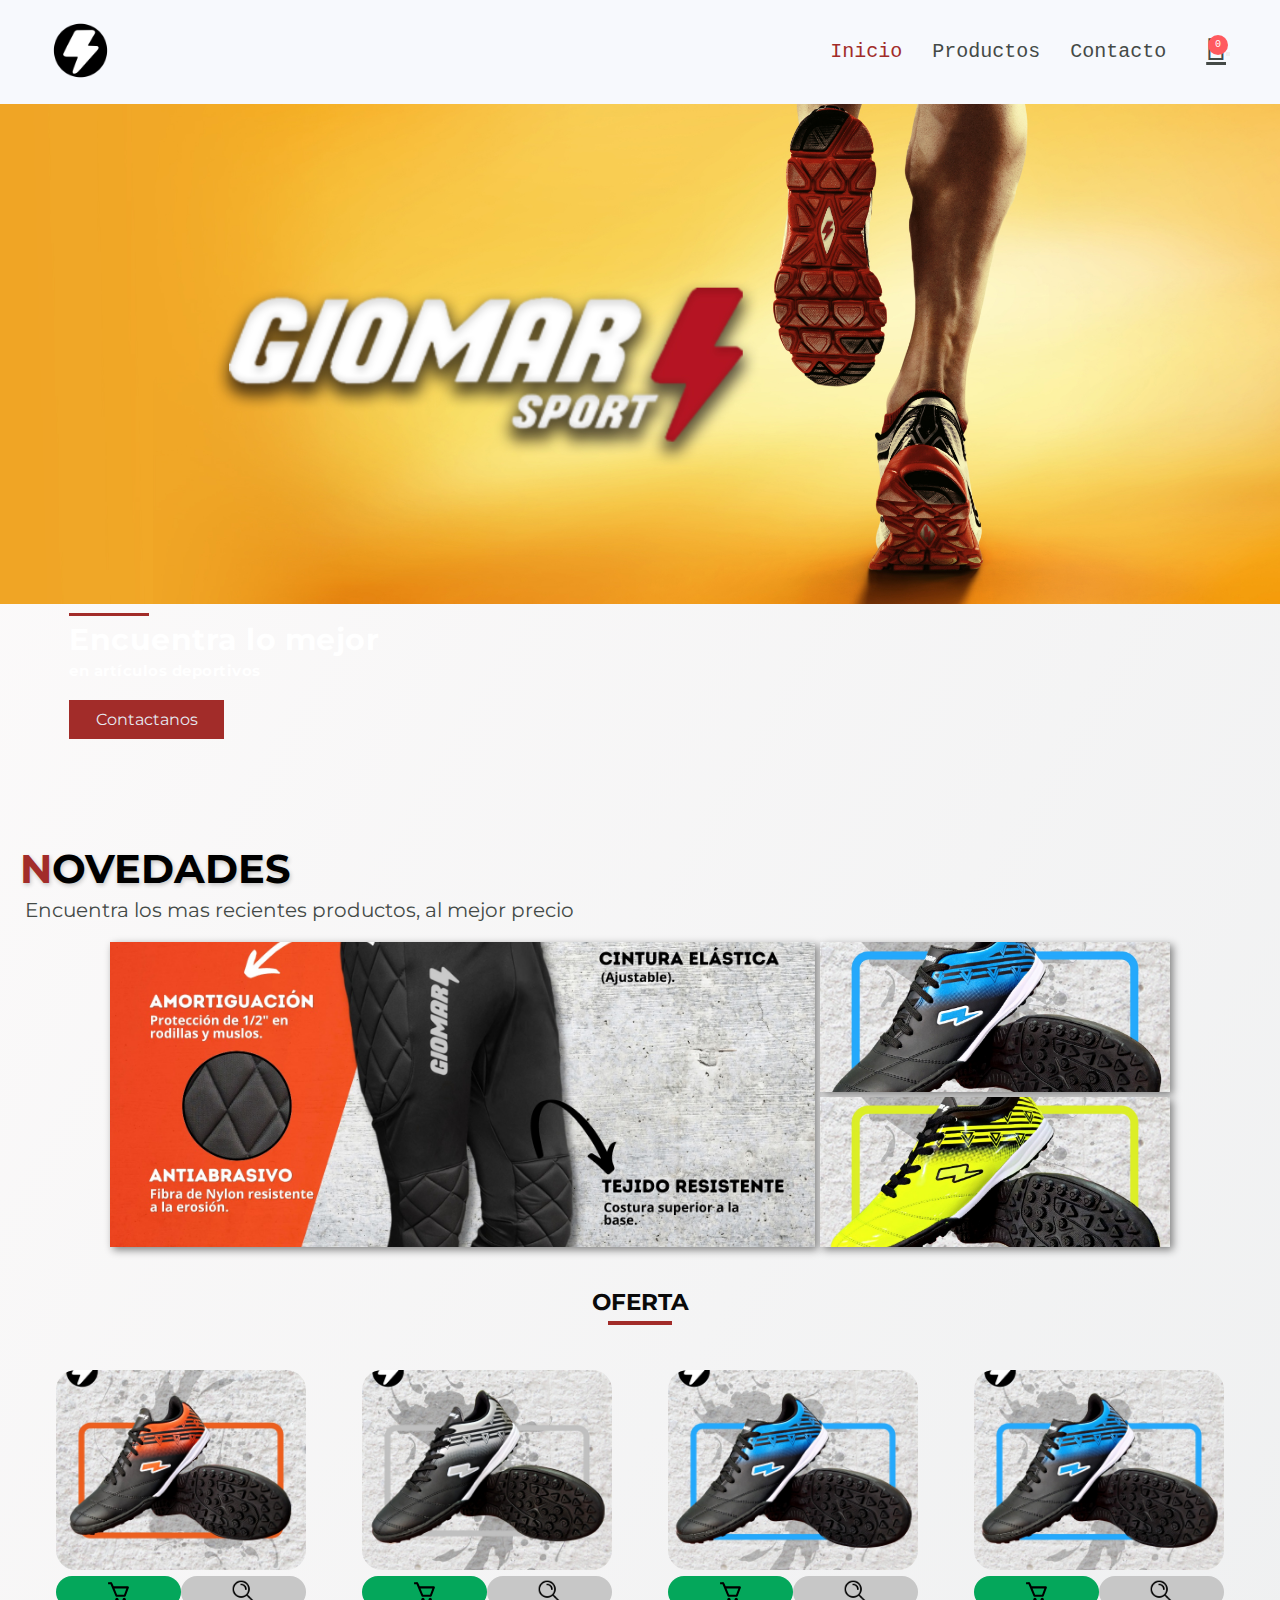
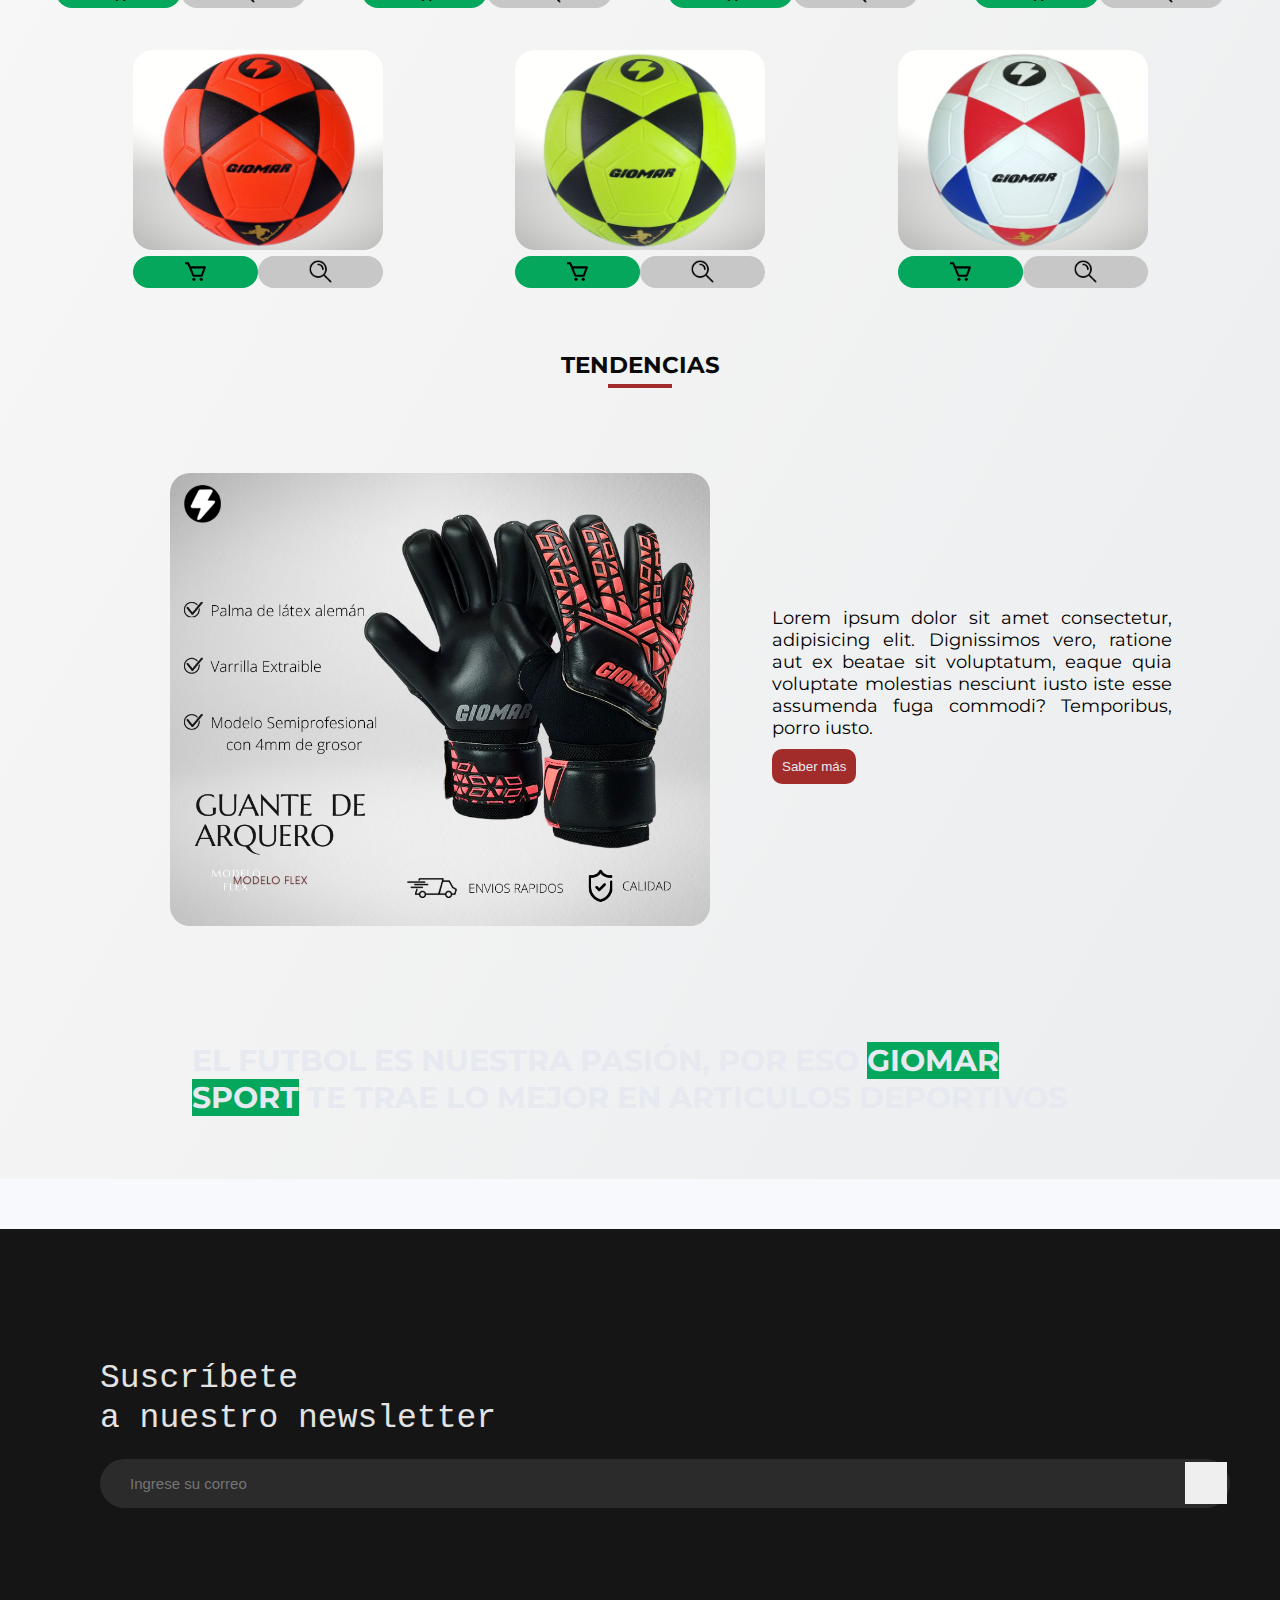
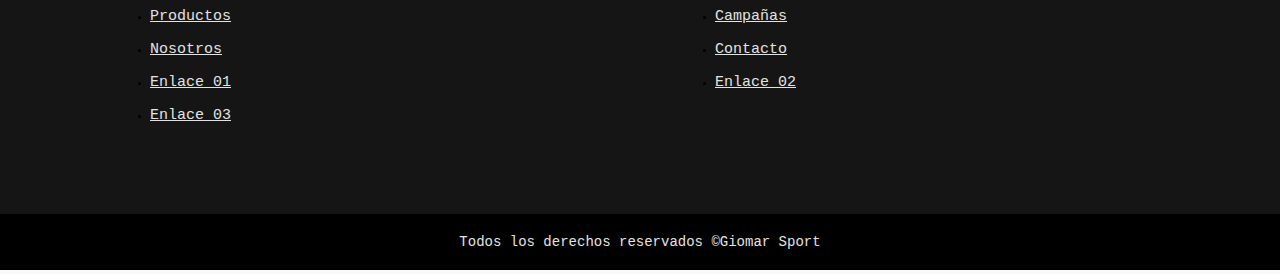
<file: index.html>
<!DOCTYPE html>
<html lang="es">

<head>
    <meta charset="UTF-8">
    <meta name="viewport" content="width=device-width, initial-scale=1.0">
    <title>Giomar Sport </title>
    <link rel="shortcut icon " href="imagenes/logo.png">
    <link rel="stylesheet" href="stylos.css">

</head>

<body>
    <header>
        <div class="hm-header">

            <div class="container">
                <div class="header-menu">

                    <div class="hm-logo">
                        <a href="#">
                            <img id="header__logo" src="./imagenes/logo.png" alt="">
                        </a>
                    </div>

                    <nav class="hm-menu">
                        <ul>
                            <li><a href="./index.html">Inicio</a></li>
                            <li><a href="http://">Productos</a></li>
                            <li><a href="./contacto.html">Contacto</a></li>
                        </ul>
                        <div class="hm-icon-cart">
                            <a href="#">
                                <i class="las la-shopping-cart"></i>
                                <span>0</span>
                            </a>
                        </div>

                        <div class="icon-menu">
                            <button type="button"><i class="fas fa-bars"></i></button>
                        </div>

                    </nav>

                </div>
            </div>
    </header>
    <main>
        <div class="slider-frame">
            <ul>
                <li><img src="imagenes/piedepagina.jpg" alt=""></li>
                <li><img src="imagenes/tapar.jpg" alt=""></li>
                <li><img src="imagenes/slider2.jpg" alt=""></li>
                <li><img src="imagenes/slider3.jpg" alt=""></li>
            </ul>
            <div class="banner-caption">
                <div class="line-dec"></div>
                <h2>Encuentra lo mejor</h2>
                <span>en artículos deportivos</span>
                <div class="red-button">
                    <a class="scrollTo" data-scrollTo="popular"
                        href="https://www.facebook.com/giomarsport1 ">Contactanos</a>
                </div>
            </div>
        </div>
        <div class="textmain">
            <h1>NOVEDADES</h1>
            <p>Encuentra los mas recientes productos, al mejor precio </p>
        </div>

        <section class="Novedades">
            <div class="Novedades__destaqueprincipal">
                <h3 class="Novedades__titulo"> </h3>
            </div>

            <div class="Novedades__destaquesecundario">
                <h3 class="Novedades__titulo"> </h3>
            </div>

            <div class="Novedades__destaquesecundario">
                <h3 class="Novedades__titulo"></h3>
            </div>
        </section>

        <div class="title__main">
            <h3>OFERTA</h3>
            <div class="text__tendencias-raya"></div>
        </div>
        <section class="oferta">
            <div class="oferta__div">
                <h3 class="oferta__div-img oferta__div-img1"></h3>
                <a href="/productos.html" class="oferta__div-carrito"></a>
                <span class="oferta__div-lupa"></span>

            </div>
            <div class="oferta__div">
                <h3 class="oferta__div-img oferta__div-img2"> </h3>
                <a href="/productos.html" class="oferta__div-carrito"></a>
                <span class="oferta__div-lupa"></span>
            </div>
            <div class="oferta__div">
                <h3 class="oferta__div-img oferta__div-img3"> </h3>
                <a href="/productos.html" class="oferta__div-carrito"></a>
                <span class="oferta__div-lupa"></span>
            </div>
            <div class="oferta__div">
                <h3 class="oferta__div-img oferta__div-img3"> </h3>
                <a href="/productos.html" class="oferta__div-carrito"></a>
                <span class="oferta__div-lupa"></span>
            </div>
        </section>
        <section class="oferta oferta2">
            <div class="oferta2__div">
                <h3 class="oferta2__div-img oferta2__div-img1"></h3>
                <a href="/productos.html" class="oferta__div-carrito"></a>
                <span class="oferta__div-lupa"></span>

            </div>
            <div class="oferta2__div">
                <h3 class="oferta2__div-img oferta2__div-img2"> </h3>
                <a href="/productos.html" class="oferta__div-carrito"></a>
                <span class="oferta__div-lupa"></span>
            </div>
            <div class="oferta2__div">
                <h3 class="oferta2__div-img oferta2__div-img3"> </h3>
                <a href="/productos.html" class="oferta__div-carrito"></a>
                <span class="oferta__div-lupa"></span>
            </div>
        </section>
        <div class="title__main">
            <h3>TENDENCIAS</h3>
            <div class="text__tendencias-raya"></div>
        </div>
        <section class="tendencias">

            <div class="tendencias__img"><img src="imagenes/arquero_flex_detalles.png"></div>
            <div class="tendencias__text">
                <p>Lorem ipsum dolor sit amet consectetur, adipisicing elit. Dignissimos vero, ratione aut ex beatae sit
                    voluptatum, eaque quia voluptate molestias nesciunt iusto iste esse assumenda fuga commodi?
                    Temporibus, porro iusto.</p>
                <button class="tendencias-btn">Saber más</button>

            </div>

        </section>
        <section class="fig-container">
                <div class="fig-container__img">
                    <div class="fig-container__tittle">
                        <h1>EL FUTBOL ES NUESTRA PASIÓN, POR ESO <span>GIOMAR SPORT</span> TE TRAE LO MEJOR EN ARTICULOS DEPORTIVOS</h1>
                    </div>
                </div>
                <div class="fig-container__raya">

           </div>
        </section>


    </main>
    <footer>
        <div class="container2">

            <div class="foo-row">
                <div class="foo-col">
                    <h2>Suscríbete <br>a nuestro newsletter</h2>
                    <form action="" method="GET">

                        <div class="f-input">
                            <input type="text" placeholder="Ingrese su correo">
                            <button type="submit" class="hm-btn-round btn-primary"><i
                                    class="far fa-paper-plane"></i></button>
                        </div>
                    </form>

                </div>

                <div class="foo-col">
                    <ul>
                        <li><a href="http://">Productos</a></li>
                        <li><a href="http://">Campañas</a></li>
                        <li><a href="http://">Nosotros</a></li>
                        <li><a href="http://">Contacto</a></li>
                        <li><a href="http://">Enlace 01</a></li>
                        <li><a href="http://">Enlace 02</a></li>
                        <li><a href="http://">Enlace 03</a></li>
                    </ul>
                </div>

            </div>
        </div>
        <div class="foo-copy">
            <div class="container">
                <p> Todos los derechos reservados ©Giomar Sport </p>
            </div>
        </div>

    </footer>

    </script>
</body>

</html>
</file>
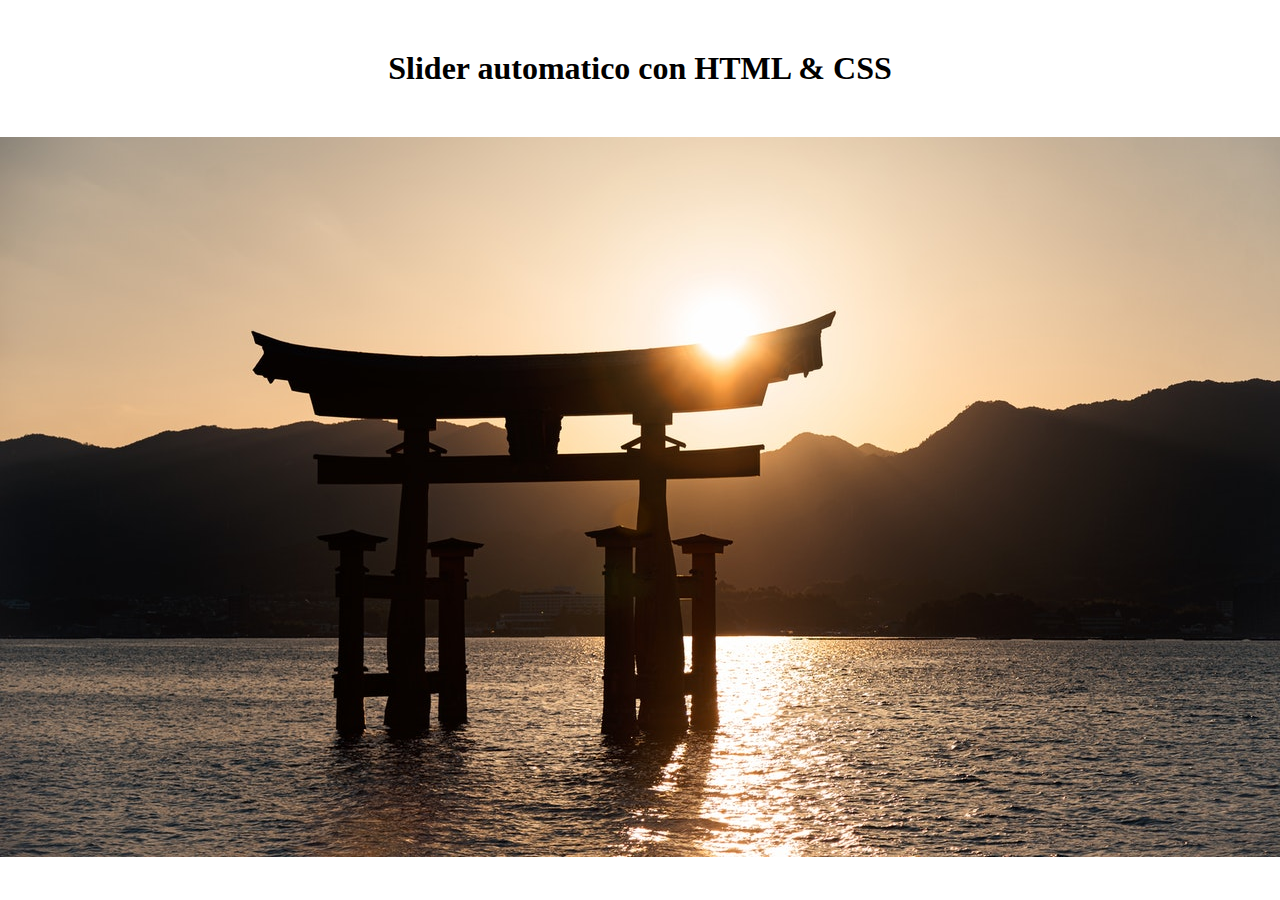
<file: Slider/index.html>
<!DOCTYPE html>
<html lang="en">
<head>
    <meta charset="UTF-8">
    <meta http-equiv="X-UA-Compatible" content="IE=edge">
    <meta name="viewport" content="width=device-width, initial-scale=1.0">
    <title>Slider</title>
    <link rel="stylesheet" href="style.css">
</head>
<body>

    <h2>Slider automatico con HTML & CSS</h2>

    <div class="slider-frame">
        <ul>
            <li><img src="slider1.jpg" alt=""></li>
            <li><img src="slider2.jpg" alt=""></li>
            <li><img src="slider3.jpg" alt=""></li>
            <li><img src="slider4.jpg" alt=""></li>
        </ul>
    </div>
    
</body>
</html>
</file>
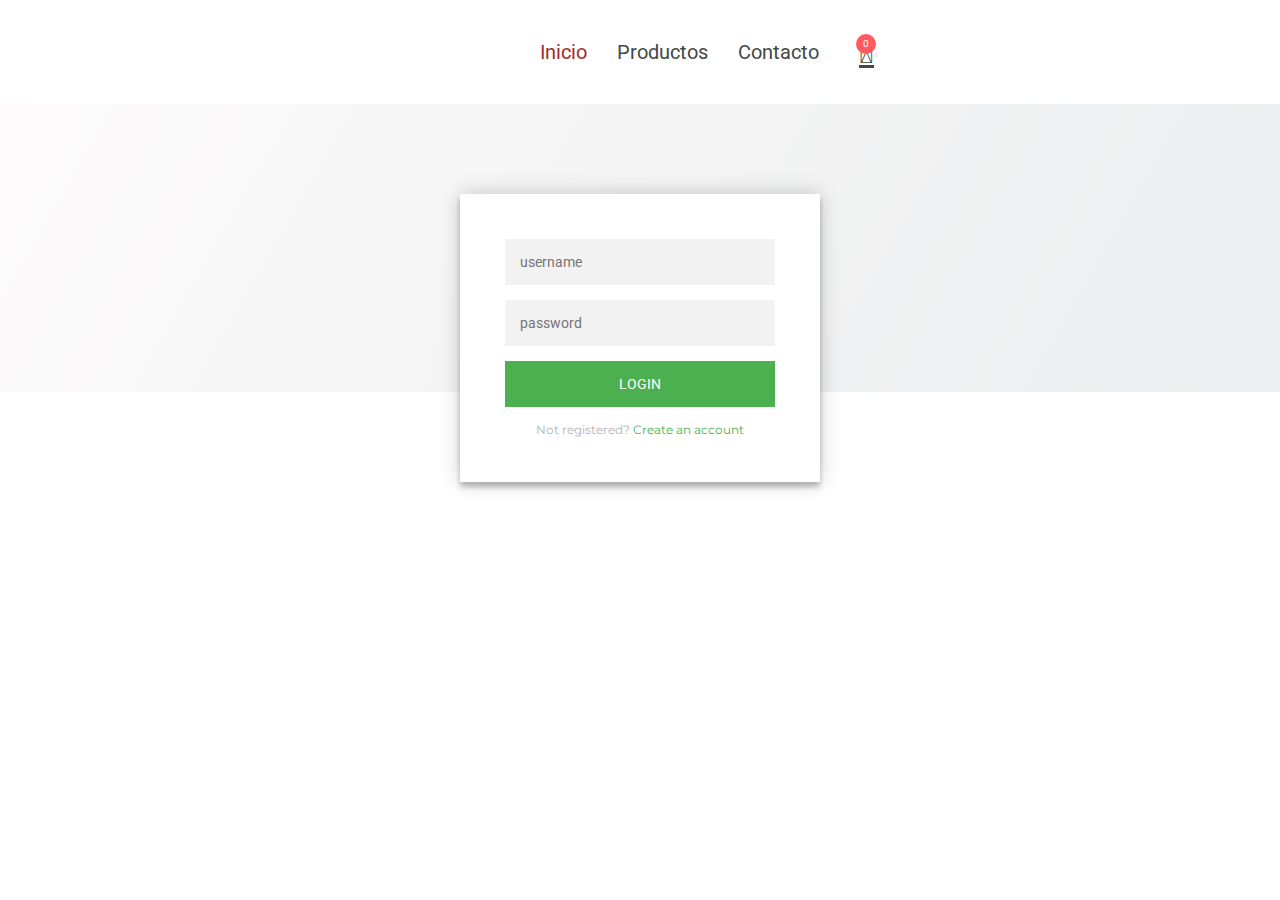
<file: contacto.html>
<!DOCTYPE html>
<html lang="es">
    <head>
        <meta charset="UTF-8">
        <meta name="viewport" content="width=device-width, initial-scale=1.0">
        <title>Giomar Sport </title>
        <link rel="shortcut icon " href="imagenes/logo.png">
        <link rel="stylesheet" href="stylos.css">
        <link rel="stylesheet" href="./css/contacto.css">
    
    </head>
    <body>
        <header>
            <div class="hm-header">

                <div class="container">
                    <div class="header-menu">
    
                        <div class="hm-logo">
                            <a href="#">
                                <img id="header__logo"src="./imagenes/logo.png" alt="">
                            </a>
                        </div>
    
                        <nav class="hm-menu">
                            <ul>
                                <li><a  href="./index.html">Inicio</a></li>
                                <li><a href="http://">Productos</a></li>
                                <li><a href="http://">Contacto</a></li>
                            </ul>
                            <div class="hm-icon-cart">
                                <a href="#">
                                    <i class="las la-shopping-cart"></i>
                                    <span>0</span>
                                </a>
                            </div>
    
                            <div class="icon-menu">
                                <button type="button"><i class="fas fa-bars"></i></button>
                            </div>
    
                        </nav>
    
                    </div>
                </div>  
        </header>
        <main>
            <div class="form">
                <form class="register-form">
                  <input type="text" placeholder="name"/>
                  <input type="password" placeholder="password"/>
                  <input type="text" placeholder="email address"/>
                  <button>create</button>
                  <p class="message">Already registered? <a href="#">Sign In</a></p>
                </form>
                <form class="login-form">
                  <input type="text" placeholder="username"/>
                  <input type="password" placeholder="password"/>
                  <button>login</button>
                  <p class="message">Not registered? <a href="#">Create an account</a></p>
                </form>
              </div>
            </div>
        </main>
</html>
</file>
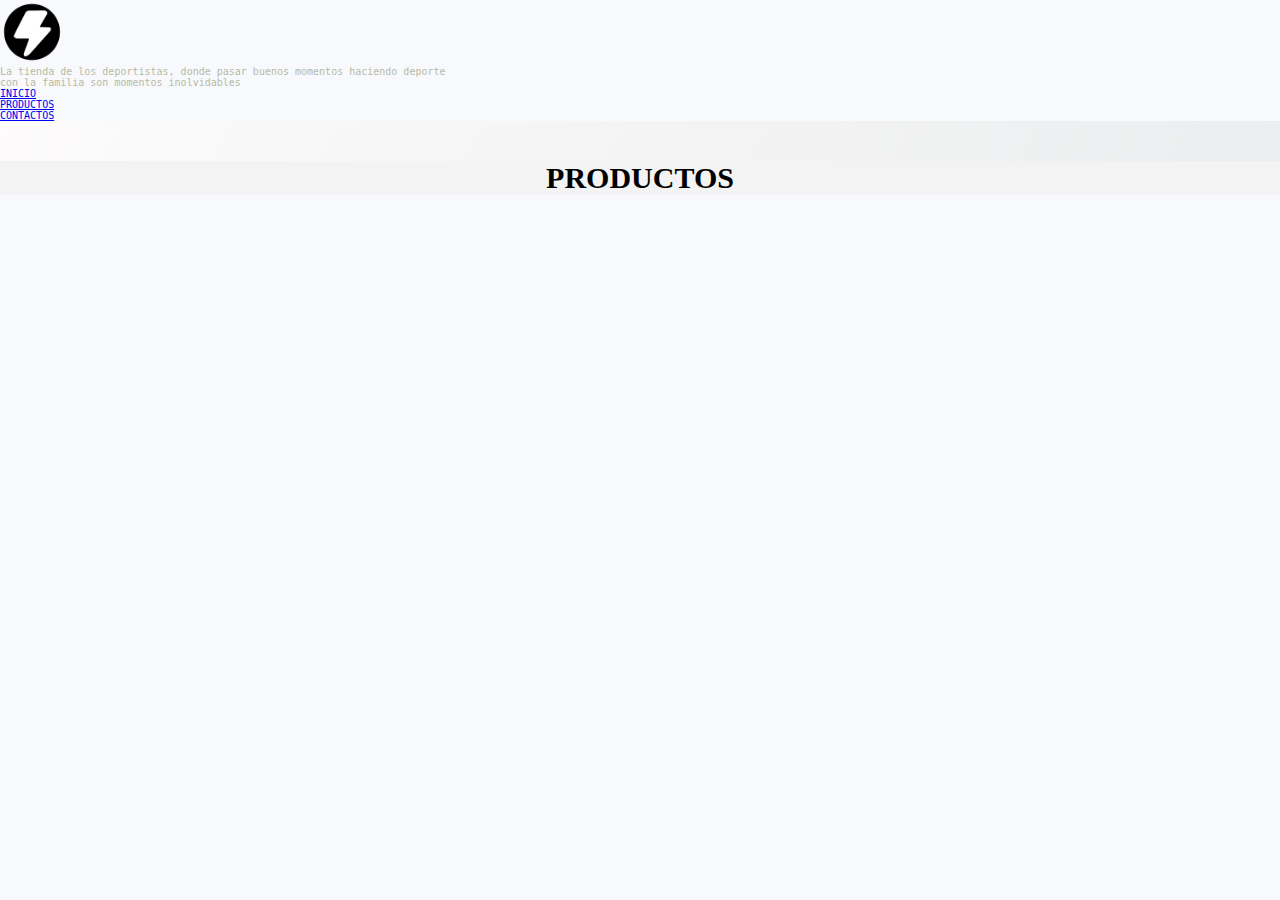
<file: productos.html>
<!DOCTYPE html>
<html lang="en">
<head>
    <meta charset="UTF-8">
    <meta http-equiv="X-UA-Compatible" content="IE=edge">
    <meta name="viewport" content="width=device-width, initial-scale=1.0">
    <title>PRODUCTOSt</title>
    <link rel="stylesheet" href="stylos.css">
</head>
<body>
    <header>
            
        <div class="container">
            <img src="imagenes/logo.png" width="5%">
            <p style="color:#B9BAA3 ;"> La tienda de los deportistas, donde pasar buenos momentos haciendo deporte <br>con la familia son momentos inolvidables  </p>  
                <nav>
                    <ul>
                        <li><a href="index.html">INICIO</a></li>
                        <li><a href="productos.html">PRODUCTOS</a></li>
                        <li><a href="#">CONTACTOS</a></li>
                    </ul>
                </nav>
            </div>
             
    </header>
    <main>
        <div class="principal">
            <h1> PRODUCTOS </h1>
       </div>
    </main>
    
</body>
</html>
</file>
<file: stylos.css>
@import url('https://fonts.googleapis.com/css2?family=Montserrat:wght@300&display=swap');

:root {
    --color-principal: #FF5A5F;
    --color-primary-hover: #d64246;
    --color-menu-texto: #A22C29;
    --color-verde: #04A75B;
    --color-negro: #444A47;
    --color-fondo: #F7F9FD;
    --color-footer: #151515;
    font-size: 62.5%;
}

* {
    margin: 0px;
    padding: 0px;
    box-sizing: border-box;
}

body {

    font-family: 'Roboto', monospace;
    background: var(--color-fondo);
}

.hm-header {
    position: relative;
    height: 64px;

    line-height: 64px;
    -webkit-transition: all .6s ease-in-out;
    -moz-transition: all .6s ease-in-out;
    -ms-transition: all .6s ease-in-out;
    -o-transition: all .6s ease-in-out;
    transition: all .6s ease-in-out;
    margin-top: 20px;
    margin-bottom: 20px;
    box-sizing: border-box;
}

#header__logo {
    width: 30%;
}

.hm-header .container {
    height: 100%;
}

.hm-header.header-fixed {
    position: fixed;
    width: 100%;
    top: 0;
    left: 0;
    box-shadow: 0px 3px 6px rgba(0, 0, 0, 8%);
    z-index: 99;
    margin-top: 0px;
    margin-bottom: 0px;
}

.header-menu {
    padding: 0 50px;
    display: flex;
    height: 100%;
    justify-content: space-between;
}

.header-menu .hm-logo {
    width: 202px;

}

.hm-menu {
    display: flex;
    position: relative;
}

.la-shopping-cart:before {
    content: "\f07a";

}

.hm-menu ul {
    display: flex;
    list-style: none;


}

.hm-menu ul li a {
    color: var(--color-negro);
    font-size: 2rem;
    margin-right: 30px;
    display: inline-block;
    text-decoration: none;
}

.hm-menu>ul>li:first-child a {
    color: var(--color-menu-texto);
}

.hm-menu ul li a:hover {
    color: var(--color-principal);
}

.hm-menu .hm-icon-cart {
    margin-left: 1rem;
}

.hm-menu .hm-icon-cart a {
    font-size: 33px;
    color: var(--color-negro);
    position: relative;
}

.hm-menu .hm-icon-cart a span {
    position: absolute;
    width: 20px;
    height: 20px;
    line-height: 20px;
    text-align: center;
    top: 2px;
    right: -2px;
    font-size: 10px;
    border-radius: 50%;
    background: var(--color-principal);
    color: #fff;

}

main {


    background-image: linear-gradient(120deg, #fdfbfb 0%, #ebedee 100%);
    font-family: 'Montserrat', sans-serif;
}


.slider-frame {
    width: 100%;
    height: 80vh;
    margin: 2rem 0;
    position: relative;
    animation: fadeIn 2s ease-in-out;
    overflow: hidden;
}

.slider-frame ul {
    display: flex;

    width: 400%;
    animation: slide 16s infinite alternate ease-out;
}

.slider-frame li {
    width: 100%;
    list-style: none;
}

.slider-frame img {
    width: 100%;
    object-fit: cover;
    height: 500px;

}

@keyframes slide {
    0% {
        margin-left: 0;
    }

    20% {
        margin-left: 0;
    }

    25% {
        margin-left: -100%;
    }

    45% {
        margin-left: -100%;
    }

    50% {
        margin-left: -200%;
    }

    70% {
        margin-left: -200%;
    }

    75% {
        margin-left: -300%;
    }

    100% {
        margin-left: -300%;
    }
}

@keyframes fadeIn {
    0% {
        opacity: 0;
    }

    50% {
        opacity: 1;
    }
}

.banner-caption {
    position: absolute;
    top: 70%;
    left: 5%;
    padding: 0.5rem;
    color: #e6e9f0;
}

.banner-caption .line-dec {
    background-color: #A22C29;
    width: 80px;
    height: 3px;
}

.banner-caption h2 {
    margin-top: 0.5rem;
    margin-bottom: 0.3rem;
    font-size: 3rem;
    letter-spacing: 0.5px;
    color: #fff;
}

.banner-caption span {
    font-size: 1.5rem;
    color: #fff;
    letter-spacing: 0.5px;
    font-weight: bold;
}

.banner-caption .red-button {

    background-color: #A22C29;
    padding: 1rem 0px;
    text-align: center;
    width: 50%;
    margin: 2rem 0;



}

.banner-caption .red-button {
    cursor: pointer;
}

.scrollTo {
    text-decoration: none;
    color: #e6e9f0;
    font-size: 1.6rem;
}

.principal {
    width: 100%;
    padding: 20px 0;
}

.principal>h1 {

    background-color: rgba(243, 243, 243);
    text-align: center;
    font-size: 3rem;
    font-family: 'Times New Roman', Times, serif;
    position: relative;
    top: 20px;
}

.principal>p {
    font-size: 30px;
    text-align: center;
}

.descripcion {

    position: relative;
    left: 200px;
    top: 50px;

}

.contenido {
    column-count: 2;
    column-gap: 20px;
    width: 940px;
    margin: 20px auto;
    column-rule-style: solid;
    column-rule-width: 2px;
}

.contenido>p {
    position: relative;
    top: 120px;
    font-size: 1.2em;
    font-family: Georgia, 'Times New Roman', Times, serif;
    color: darkgray;
    font-weight: bold;
}

.portada {
    width: 60%;
    position: relative;
    left: 100px;
    border-radius: 20px;
}

.portada:hover {
    opacity: 60%;
    transition: 1s;
}

.textmain {
    width: 100%;
    margin-left: 2rem;
    margin-bottom: 2rem;

}


.textmain h1 {
    width: 80%;
    font-size: 4rem;
    text-shadow: 1px 2px 4px rgb(196, 196, 196);
}

.textmain h1::first-letter {
    color: var(--color-menu-texto);
}

.textmain h1+p {
    font-size: 2rem;
    color: var(--color-negro);
    margin: 0.5rem;
}

.Novedades {

    display: grid;
    justify-content: center;
    grid-template-columns: repeat(auto-fit, minmax(300px, 350px));
    grid-template-rows: repeat(2, 150px);
    gap: .5rem;
}

.Novedades__destaqueprincipal {
    background: url('imagenes/pantalon_detalles.jpg ');

    background-position: center;
    background-repeat: no-repeat;
    background-size: 100%;
    box-shadow: 3px 3px 8px grey;
    grid-column: 1/3;
    grid-row: 1/3;
}


.Novedades__destaquesecundario:nth-child(2) {


    background: url('imagenes/zapblue.jpg');
    background-size: 100%;
    background-position: center;
    background-repeat: no-repeat;
    box-shadow: 3px 3px 8px grey;
    grid-column: 3/4;
    grid-row: 1/2;
}

.Novedades__destaquesecundario:nth-child(3) {


    background: url('imagenes/zapyellow.jpg');
    background-size: 100%;
    background-position: center;
    background-repeat: no-repeat;
    box-shadow: 3px 3px 8px grey;
    grid-column: 3/4;
    grid-row: 2/3;
}

.Novedades div {
    border-color: #A22C29;
}

.oferta {
    width: 100%;
    display: flex;
    justify-content: space-evenly;
    flex-wrap: wrap;
    margin: 10px 0 30px 0;

}

.oferta__div,
.oferta2__div {
  
    min-width: 250px;
    height: 250px;
    display: grid;
    grid-template-columns: repeat(2, 1fr);
    grid-template-rows: 40% 40% 15%;
   
    

}

.oferta__div-img,
.oferta2__div-img {
    background-repeat: no-repeat;
    background-size: 100%;
    background-position: center;
    grid-column: 1/3;
    grid-row: 1/3;
    border-radius: 2rem;
}

.oferta__div-img1:nth-child(1) {
    background-image: url('./imagenes/zaporange.jpg');
}

.oferta__div-img2:nth-child(1) {
    background-image: url('./imagenes/zapblack.jpg');
}

.oferta__div-img3:nth-child(1) {
    background-image: url('./imagenes/zapblue.jpg');
}

.oferta__div-carrito:nth-child(2) {
    background-image: url('./imagenes/recursos/bx-cart.svg');
    background-size: 20%;
    background-repeat: no-repeat;
    background-position: center;
    grid-column: 1/2;
    grid-row: 3/4;
    background-color: var(--color-verde);
    border-radius: 20px;
    align-items: center;
    margin-top: 0.6rem;
}

.oferta__div-lupa:nth-child(3) {
    margin-top: 0.6rem;
    background-image: url('./imagenes/recursos/lupa.png');
    background-size: 20%;
    background-repeat: no-repeat;
    background-position: center;
    grid-column: 2/3;
    grid-row: 3/4;
    background-color: #c7c7c7;
    border-radius: 20px;
    align-items: center;
}

.oferta__div-carrito:hover,
.oferta__div-lupa:hover {
    cursor: pointer;
}

.oferta2__div-img1:nth-child(1) {
    background-image: url('./imagenes/Pelota1.jpeg');
}

.oferta2__div-img2:nth-child(1) {
    background-image: url('./imagenes/pelota2.jpeg');
}

.oferta2__div-img3:nth-child(1) {
    background-image: url('./imagenes/pelota3.jpeg');
}




.title__main {
    margin: 20px 0;
    text-align: center;
    color: #0a0a0a;
    font-family: 'Montserrat', sans-serif;
    padding: 20px 0;
    font-size: 2rem;
}

.text__tendencias-raya {
    width: 5%;
    margin-top: 10px;
    background-color: #A22C29;
    padding: 0.2rem 0.1rem;
    margin: 0.5rem auto;

}

.tendencias {
    display: flex;
    margin: 0 auto;
    max-width: 1240px;
    justify-content: center;
    flex-wrap: wrap;

}

.tendencias__img {

    max-width: 540px;
    margin: 40px 5%;
}

.tendencias__img>img {
    width: 100%;
    border-radius: 20px;
    transition: transform;

    animation: traslation 2s ease-in-out infinite;

}


@keyframes traslation {
    0% {
        transform: translateY(0px);
    }

    50% {
        transform: translateY(-10px);
    }

    100% {
        transform: translateY(0px);
    }
}

.tendencias__text {
    max-width: 400px;
   
    align-self: center;

}

.tendencias__text p {
    font-size: 1.8rem;
    text-align: justify;
}

.tendencias-btn {
    border-style: none;
    background-color: #A22C29;
    color: #e6e9f0;
    padding: 1rem;
    margin: 1rem 0;
    border-radius: 10px;
    transition: transform 500ms ease-in-out;

}

.tendencias-btn:hover {
    background-color: orange;
    cursor: pointer;
    transform: scale(1.2);
    color: #0a0a0a;
}

.fig-container {
    width: 100vw;
    max-height: 600px;
    margin: 10px 0;
    overflow: hidden;
}

.fig-container__img{
    display: flex;
    
    height: 200px;
    background-image: url("https://images.pexels.com/photos/978695/pexels-photo-978695.jpeg?auto=compress&cs=tinysrgb&w=1260&h=750&dpr=1");
    background-position: center;
    background-size: 100%;
    background-repeat: no-repeat;
   

}
.fig-container__tittle{
    align-self: center;
    width: 70%;
    
    margin: 0 auto;
}


.fig-container__tittle h1 {
    font-size: 3rem;
    color: #e6e9f0;
    font-weight: bold;
}
.fig-container__tittle h1 span{
    background-color: #04A75B;
}
footer {
    width: 100vw;
    background: #151515;
    padding: 80px 0px;
    position: relative;
    margin-top: 50px;
}

.container2 {
    margin-left: 10rem;
}

footer .foo-row {
    display: flex;
    justify-content: space-between;
    flex-wrap: wrap;
}

footer .foo-row .foo-col {
    margin: 5rem auto;
    width: 100%;
}

footer .foo-row .foo-col:last-child {
    margin-left: 50px;
}

footer .foo-row .foo-col:first-child {
    margin-right: 50px;
}

footer .foo-row .foo-col h2 {
    color: #E3E3E3;
    line-height: 40px;

    font-size: 33px;
    font-weight: 500;
    margin-bottom: 20px;
}

footer form .f-input {
    width: 100%;
    position: relative;
}

footer form .f-input input {
    width: 100%;
    display: block;
    padding: 16px 30px;
    background: #2C2B2B;
    border: none;
    padding-right: 50px;
    font-size: 15px;
    border-radius: 25px;
    outline: 0;
    color: #A7A1A1;
}

footer form .f-input .hm-btn-round {
    position: absolute;
    right: 0px;
    top: 50%;
    transform: translateY(-50%);
    width: 42px;
    height: 42px;
    border: none;
    font-size: 18px;
    margin-right: 3px;
    cursor: pointer;
}


footer .foo-row .foo-col ul {
    display: flex;
    flex-direction: row;
    justify-content: space-between;
    flex-wrap: wrap;
}

footer .foo-row .foo-col ul li {
    width: 50%;
    margin-bottom: 16px;
}

footer .foo-row .foo-col ul li a {
    color: #E3E3E3;
    font-size: 15px;
}

footer .foo-row .foo-col ul li a:hover {
    color: var(--color-principal);
    text-decoration: underline;
}


.foo-copy {

    background: #000000;
    padding: 20px 0px;
    position: absolute;
    bottom: 0;
    width: 100%;
}

.foo-copy p {
    text-align: center;
    color: #E3E3E3;
    font-size: 14px;
    font-weight: 300;
}


@media screen and (max-width: 600px) {
    
    .textmain h1 {
        text-align: center;

    }
    .textmain h1+p{
        
        margin: 0 auto;
        width: 80%;
    }
    .fig-container__tittle h1 {
        font-size: 2rem;
    }
    .hm-banner {
        height: 320px;
        min-height: 320px;
    }

    .hm-grid-category {
        grid-template-columns: repeat(2, calc(50% - 1rem*1/2));
        column-gap: 1rem;
        row-gap: 1rem;
    }

    .grid-product {
        grid-template-columns: repeat(1, 100%);
        column-gap: 1rem;
    }


    .hm-tabs .hm-tab-link {
        margin: 0px 10px;
        margin-bottom: 10px;
    }
}
</file>
<file: Slider/style.css>
* {
    margin: 0;
    padding: 0;
    font-family: lato;
}

h2 {
    text-align: center;
    font-size: 2rem;
    padding-top: 50px;
}

.slider-frame {
	width: 1280px;
    height: auto;
	margin:50px auto 0;
	overflow: hidden;
}

.slider-frame ul {
	display: flex;
	padding: 0;
	width: 400%;
	
	animation: slide 20s infinite alternate ease-in-out;
}

.slider-frame li {
	width: 100%;
	list-style: none;
}

.slider-frame img {
	width: 100%;
}

@keyframes slide {
	0% {margin-left: 0;}
	20% {margin-left: 0;}
	
	25% {margin-left: -100%;}
	45% {margin-left: -100%;}
	
	50% {margin-left: -200%;}
	70% {margin-left: -200%;}
	
	75% {margin-left: -300%;}
	100% {margin-left: -300%;}
}
</file>
<file: css/contacto.css>
@import url(https://fonts.googleapis.com/css?family=Roboto:300);



.login-page {
  width: 360px;
  padding: 8% 0 0;
  margin: auto;
}
.form {
  position: relative;
  top: 10vh;
  z-index: 1;
  background: #FFFFFF;
  max-width: 360px;
  margin: 0 auto 100px;
  padding: 45px;
  text-align: center;
  box-shadow: 0 0 20px 0 rgba(0, 0, 0, 0.2), 0 5px 5px 0 rgba(0, 0, 0, 0.24);
}
.form input {
  font-family: "Roboto", sans-serif;
  outline: 0;
  background: #f2f2f2;
  width: 100%;
  border: 0;
  margin: 0 0 15px;
  padding: 15px;
  box-sizing: border-box;
  font-size: 14px;
}
.form button {
  font-family: "Roboto", sans-serif;
  text-transform: uppercase;
  outline: 0;
  background: #4CAF50;
  width: 100%;
  border: 0;
  padding: 15px;
  color: #FFFFFF;
  font-size: 14px;
  -webkit-transition: all 0.3 ease;
  transition: all 0.3 ease;
  cursor: pointer;
}
.form button:hover,.form button:active,.form button:focus {
  background: #43A047;
}
.form .message {
  margin: 15px 0 0;
  color: #b3b3b3;
  font-size: 12px;
}
.form .message a {
  color: #4CAF50;
  text-decoration: none;
}
.form .register-form {
  display: none;
}
.container {
  position: relative;
  z-index: 1;
  max-width: 300px;
  margin: 0 auto;
}
.container:before, .container:after {
  content: "";
  display: block;
  clear: both;
}
.container .info {
  margin: 50px auto;
  text-align: center;
}
.container .info h1 {
  margin: 0 0 15px;
  padding: 0;
  font-size: 36px;
  font-weight: 300;
  color: #1a1a1a;
}
.container .info span {
  color: #4d4d4d;
  font-size: 12px;
}
.container .info span a {
  color: #000000;
  text-decoration: none;
}
.container .info span .fa {
  color: #EF3B3A;
}
body {  
  background: #e05a5a; /* fallback for old browsers */
  background: #FFFFFF;
  
  font-family: "Roboto", sans-serif;
  -webkit-font-smoothing: antialiased;
  -moz-osx-font-smoothing: grayscale;      
}
</file>
